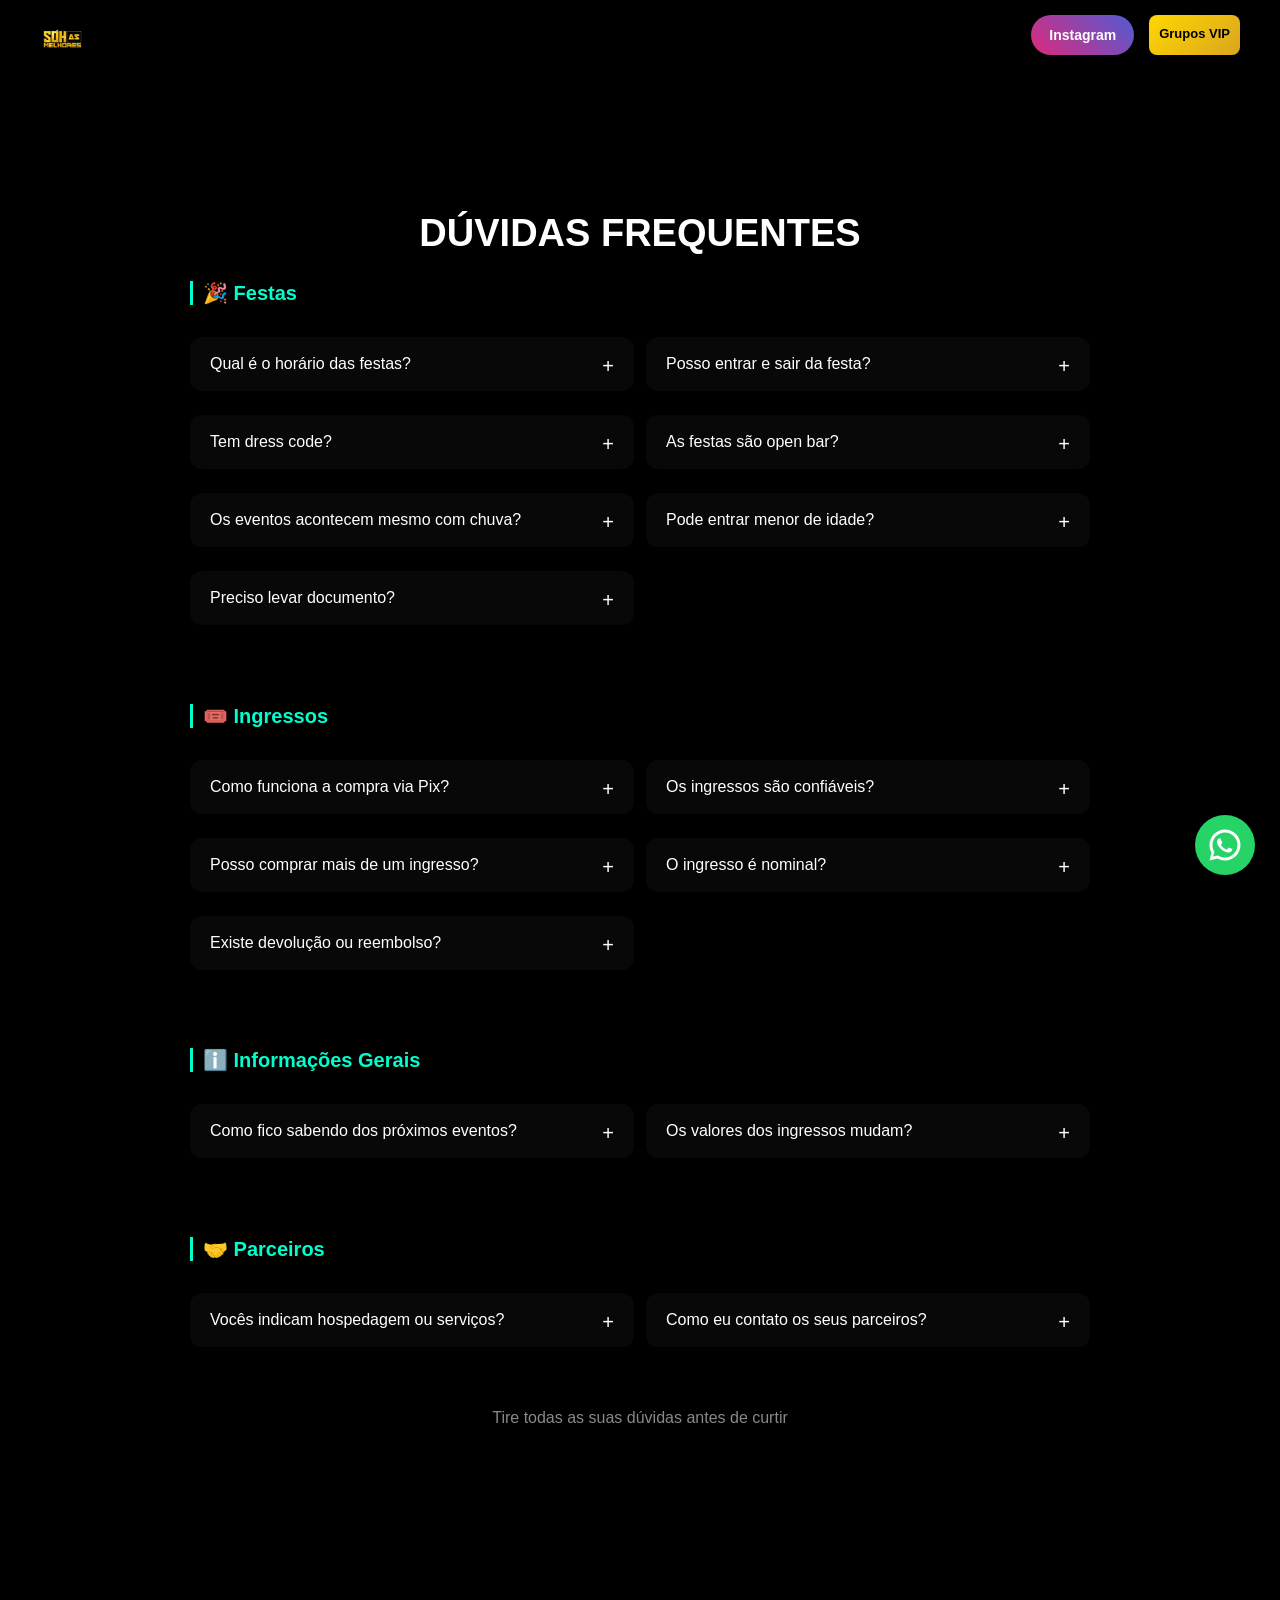
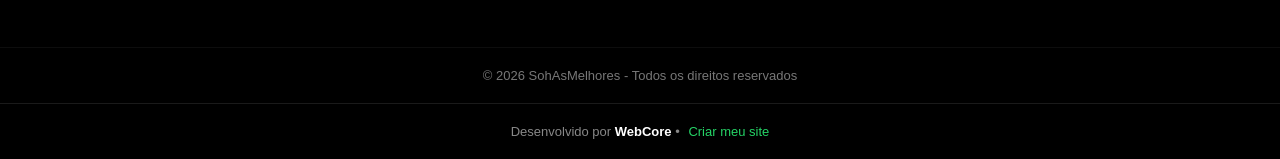
<file: faq.html>
<!DOCTYPE html>
<html lang="pt-br">
<head>
  <link rel="icon" type="image/png" sizes="32x32" href="images/favicon.png">
  <link rel="icon" type="image/png" sizes="16x16" href="images/favicon.png">
  <link rel="apple-touch-icon" href="images/favicon.png">
  
  <meta charset="UTF-8">
  <title>sohasmelhores</title>
  <link rel="stylesheet" href="style.css">
</head>
<body>

<!-- HEADER -->
<header>
  <a href="index.html">
    <img src="images/logo.png" class="logo" alt="Logo">
  </a>

  <div class="actions">
    <a href="https://instagram.com/sohasmelhores" target="_blank" class="insta-link">Instagram</a>
    <a href="https://linktr.ee/igor.eventos" class="btn">Grupos VIP</a>
  </div>
</header>

<section class="faq-page">

  <h1>DÚVIDAS FREQUENTES</h1>

  <!-- 🎉 FESTAS -->
  <div class="faq-categoria">
    <h2>🎉 Festas</h2>

    <div class="faq-box">
      <button>Qual é o horário das festas?</button>
      <div class="resposta">
        Os horários variam conforme o evento e o dia. Normalmente começam entre 14h (sunset) e 22h e podem ir até a manhã seguinte.
      </div>
    </div>

    <div class="faq-box">
      <button>Posso entrar e sair da festa?</button>
      <div class="resposta">
        Depende da política de cada evento. A maioria não permite reentrada após a saída.
      </div>
    </div>

    <div class="faq-box">
      <button>Tem dress code?</button>
      <div class="resposta">
        Sim, algumas festas possuem dress code específico. Recomendamos sempre conferir na descrição do evento.
      </div>
    </div>

    <div class="faq-box">
      <button>As festas são open bar?</button>
      <div class="resposta">
        Alguns eventos são open bar e outros não. Essa informação estará sempre detalhada na página do evento.
      </div>
    </div>

    <div class="faq-box">
      <button>Os eventos acontecem mesmo com chuva?</button>
      <div class="resposta">
        Sim. A maioria das festas acontece normalmente, mesmo em caso de chuva.
      </div>
    </div>

    <div class="faq-box">
      <button>Pode entrar menor de idade?</button>
      <div class="resposta">
        Não. Os eventos são destinados exclusivamente para maiores de 18 anos.
      </div>
    </div>

    <div class="faq-box">
      <button>Preciso levar documento?</button>
      <div class="resposta">
        Sim, é obrigatório apresentar documento original com foto na entrada.
      </div>
    </div>

  </div>

  <!-- 🎟️ INGRESSOS -->
  <div class="faq-categoria">
    <h2>🎟️ Ingressos</h2>

    <div class="faq-box">
      <button>Como funciona a compra via Pix?</button>
      <div class="resposta">
        Ao clicar em “comprar via Pix”, você será direcionado para o WhatsApp, onde finalizamos seu pedido de forma rápida e segura.
      </div>
    </div>

    <div class="faq-box">
      <button>Os ingressos são confiáveis?</button>
      <div class="resposta">
        Sim. Trabalhamos apenas com eventos oficiais e fornecedores verificados.
      </div>
    </div>

    <div class="faq-box">
      <button>Posso comprar mais de um ingresso?</button>
      <div class="resposta">
        Sim! Você pode adquirir ingressos para amigos ou grupos normalmente.
      </div>
    </div>

    <div class="faq-box">
      <button>O ingresso é nominal?</button>
      <div class="resposta">
        Na maioria dos eventos não é obrigatório, mas pode variar conforme a organização.
      </div>
    </div>

    <div class="faq-box">
      <button>Existe devolução ou reembolso?</button>
      <div class="resposta">
        Depende da política de cada evento. Recomendamos verificar antes da compra.
      </div>
    </div>

  </div>

  <!-- ℹ️ GERAIS -->
  <div class="faq-categoria">
    <h2>ℹ️ Informações Gerais</h2>

    <div class="faq-box">
      <button>Como fico sabendo dos próximos eventos?</button>
      <div class="resposta">
        Você pode acompanhar tudo pelo nosso site, Instagram e nos grupos VIP, onde divulgamos todas as novidades.
      </div>
    </div>

    <div class="faq-box">
      <button>Os valores dos ingressos mudam?</button>
      <div class="resposta">
        Sim. Os eventos trabalham com lotes, então os preços tendem a subir conforme as vendas avançam.
      </div>
    </div>

  </div>

  <!-- 🤝 PARCEIROS -->
  <div class="faq-categoria">
    <h2>🤝 Parceiros</h2>

    <div class="faq-box">
      <button>Vocês indicam hospedagem ou serviços?</button>
      <div class="resposta">
        Sim, contamos com parceiros selecionados para oferecer uma experiência completa.
      </div>
    </div>

    <div class="faq-box">
      <button>Como eu contato os seus parceiros?</button>
      <div class="resposta">
        Vocês podem entrar em contato conosco ou acessar cada perfil que esta na guia de Parceiro, de acordo com sua necessidade.
      </div>
    </div>

  </div>

</section>
    
<!-- WHATSAPP -->
<footer class="footer">
  <p>© 2026 SohAsMelhores - Todos os direitos reservados</p>
</footer>

<!-- ASSINATURA -->
<div class="assinatura-dev minimal">
  <p>
    Desenvolvido por <strong> WebCore </strong> •
    <a href="https://wa.me/5512988490983?text=Olá%20Kelvin,%20quero%20um%20site%20profissional!" target="_blank">
      Criar meu site
    </a>
  </p>
</div>

<!-- WHATSAPP -->
</footer>

<a href="https://wa.me/5513991603553?text=Olá,%20quero%20informações%20sobre%20os%20eventos!"
class="whatsapp-fixo" target="_blank">

<svg xmlns="http://www.w3.org/2000/svg" viewBox="0 0 32 32">
<path fill="white"
d="M16 .5C7.5.5.5 7.5.5 16c0 2.8.7 5.4 2 7.7L.5 31.5l8-2c2.2 1.2 4.7 1.9 7.5 1.9 8.5 0 15.5-7 15.5-15.5S24.5.5 16 .5zm0 28c-2.4 0-4.7-.6-6.7-1.8l-.5-.3-4.7 1.2 1.3-4.6-.3-.5C4.1 20.7 3.5 18.4 3.5 16 3.5 9.1 9.1 3.5 16 3.5S28.5 9.1 28.5 16 22.9 28.5 16 28.5zm6.9-8.5c-.4-.2-2.4-1.2-2.7-1.3-.4-.1-.6-.2-.9.2s-1 1.3-1.2 1.5-.5.3-.9.1c-.4-.2-1.6-.6-3-1.9-1.1-1-1.9-2.2-2.1-2.6s0-.6.2-.8c.2-.2.4-.5.6-.7.2-.2.2-.4.3-.6.1-.2 0-.5-.1-.7-.1-.2-.9-2.2-1.2-3-.3-.7-.6-.6-.9-.6h-.8c-.3 0-.7.1-1 .5s-1.3 1.2-1.3 3 1.3 3.6 1.5 3.9c.2.2 2.6 4 6.4 5.6.9.4 1.6.6 2.2.7.9.3 1.7.3 2.3.2.7-.1 2.4-1 2.7-2 .3-1 .3-1.9.2-2-.1-.1-.3-.2-.7-.4z" />
</svg>

<script src="script.js"></script>

</body>
</html>
</file>
<file: style.css>
body {
  margin: 0;
  font-family: Arial;
  background: #000;
  color: white;
  padding-top: 80px;
  overflow-x: hidden; /* 🔥 evita sumir botão */
}

/* FUNDO ESCURO */
.popup {
  position: fixed;
  top: 0;
  left: 0;
  width: 100%;
  height: 100%;
  background: rgba(0,0,0,0.7);

  display: flex;
  align-items: center;
  justify-content: center;

  z-index: 999;
}

/* CAIXA */
.popup-content {
  background: #111;
  padding: 30px;
  border-radius: 15px;
  text-align: center;
  width: 100%;
  max-width: 400px;
  color: #fff;
  position: relative;
}

/* BOTÃO FECHAR */
.fechar {
  position: absolute;
  top: 10px;
  right: 15px;
  cursor: pointer;
  font-size: 18px;
}

/* BOTÃO PRINCIPAL */
.btn-popup {
  display: block;
  margin: 20px 0;
  background: gold;
  color: #000;
  padding: 12px;
  border-radius: 8px;
  text-decoration: none;
  font-weight: bold;
}

/* TEXTO RECUSA */
.recusar {
  font-size: 12px;
  color: #aaa;
  cursor: pointer;
}

/* HEADER */
header {
  display: flex;
  justify-content: space-between;
  align-items: flex-start;

  padding: 15px 40px; /* mais equilibrado */
  box-sizing: border-box;

  background: rgba(0,0,0,0.9);
  backdrop-filter: blur(8px);

  position: fixed;
  top: 0;
  left: 0;
  width: 100%;

  z-index: 9999;
  transition: 0.3s;
}

/* QUANDO SCROLLAR */
header.scrolled {
  background: rgba(0,0,0,0.7);
  backdrop-filter: blur(12px);
}

/* LINK DO LOGO (IMPORTANTE PRA NÃO QUEBRAR) */
header a {
  display: flex;
  align-items: flex-start;
  text-decoration: none;
}

/* LOGO */
.logo {
  height: 45px;
  object-fit: contain;
  margin-top: 2px;
}

/* AÇÕES (lado direito) */
.actions {
  display: flex;
  align-items: flex-start;
  gap: 15px;
  z-index: 10000;
}

/* BOTÃO INSTA */
.insta-link {
  background: linear-gradient(45deg, #dd2a7b, #515bd4);
  color: #fff;
  padding: 10px 18px;
  border-radius: 25px;
  font-weight: bold;
  text-decoration: none;
  font-size: 14px;

  display: flex;
  align-items: center;
  gap: 8px;

  transition: 0.3s;
  height: 20px;
}

/* HOVER */
.insta-link:hover {
  transform: scale(1.05);
  box-shadow: 0 0 15px rgba(221,42,123,0.5);
}

/* BOTÃO VIP */
.btn {
  background: linear-gradient(135deg, gold, goldenrod);
  color: black;
  padding: 10px 18px;
  border-radius: 25px;
  text-decoration: none;
  font-weight: bold;
  font-size: 14px;
  transition: 0.3s;
  height: 20px;
}

/* HOVER */
.btn:hover {
  transform: scale(1.05);
  box-shadow: 0 0 15px rgba(255,215,0,0.4);
}


/* HERO */
.hero {
  position: relative;
  height: 100vh;

  display: flex;
  align-items: center;
  justify-content: center;
  text-align: center;

  overflow: hidden;

  margin-top: 80px; /* espaço do header */
}

/* LOGO COMO FUNDO (AGORA CERTO) */
.hero::before {
  content: "";
  position: absolute;
  inset: 0;
  pointer-events: none;

  background: url('images/logo.png') center no-repeat;
  background-size: contain; /* NÃO DISTORCE */

  background-position: 50% 30%;

  filter: blur(8px) brightness(0.4); /* DESFOQUE + ESCURO */
  transform: scale(1.2); /* evita bordas cortadas */

  z-index: 1;
}

/* TEXTO NA FRENTE */
.hero-texto {
  position: relative;
  z-index: 2;
  margin-top: -60px; /* sobe um pouco o texto */
}

.hero-texto h2 {
  font-size: 42px;
  color: #fff;
  font-weight: bold;
}

.hero-texto p {
  color: #ccc;
  margin-top: 10px;
}
/* ===== CARROSSEL FESTAS ===== */

.destaque-carrossel .card {
  position: relative;
  overflow: hidden;
  cursor: pointer;
}

/* OVERLAY PREMIUM */
.destaque-carrossel .acoes-card {
  position: absolute;
  top: 50%;
  left: 50%;
  transform: translate(-50%, 80%); /* começa escondido embaixo */

  width: 80%;
  display: flex;
  flex-direction: column;
  gap: 12px;

  opacity: 0;
  transition: all 0.4s ease;
  z-index: 3;
}

/* FUNDO COM BLUR */
.destaque-carrossel .card::after {
  content: "";
  position: absolute;
  inset: 0;
  background: rgba(0, 0, 0, 0.4);
  backdrop-filter: blur(6px);

  opacity: 0;
  transition: 0.4s;
  z-index: 2;
}

/* ATIVO */
.destaque-carrossel .card.ativo::after {
  opacity: 1;
}

.destaque-carrossel .card.ativo .acoes-card {
  opacity: 1;
  transform: translate(-50%, -50%); /* sobe pro centro */
}

/* BOTÕES */
.btn-card {
  padding: 12px;
  border-radius: 10px;
  text-align: center;
  font-weight: bold;
  text-decoration: none;
  font-size: 14px;

  transition: 0.2s;
}

/* GRADIENTE PREMIUM */
.ingresso {
  background: linear-gradient(90deg, #00ff88, #00ccff);
  color: #000;
}

/* WHATSAPP */
.pix {
  background: #25D366;
  color: #fff;
}

/* HOVER */
.btn-card:hover {
  transform: scale(1.05);
}

/* OVERLAY PREMIUM */
.destaque-carrossel .acoes-card {
  position: absolute;
  top: 50%;
  left: 50%;
  transform: translate(-50%, 80%); /* começa escondido embaixo */

  width: 80%;
  display: flex;
  flex-direction: column;
  gap: 12px;

  opacity: 0;
  transition: all 0.4s ease;
  z-index: 3;
}

/* FUNDO COM BLUR */
.destaque-carrossel .card::after {
  content: "";
  position: absolute;
  inset: 0;
  background: rgba(0, 0, 0, 0.4);
  backdrop-filter: blur(6px);

  opacity: 0;
  transition: 0.4s;
  z-index: 2;
}

/* ATIVO */
.destaque-carrossel .card.ativo::after {
  opacity: 1;
}

.destaque-carrossel .card.ativo .acoes-card {
  opacity: 1;
  transform: translate(-50%, -50%); /* sobe pro centro */
}

/* BOTÕES */
.btn-card {
  padding: 12px;
  border-radius: 10px;
  text-align: center;
  font-weight: bold;
  text-decoration: none;
  font-size: 14px;

  transition: 0.2s;
}

/* GRADIENTE PREMIUM */
.destaque-carrossel .ingresso {
  background: linear-gradient(90deg, goldenrod, gold);
  color: #000;
}

/* WHATSAPP */
.destaque-carrossel .pix {
  background: #00ccff;
  color: #000;
}
.destaque-carrossel .btn-card {
  border: 1px solid rgba(255,255,255,0.1);
  backdrop-filter: blur(6px);
}
/* HOVER */
.destaque-carrossel .pix {
  transform: scale(1.06);
  box-shadow: 0 0 20px rgba(255,255,255,0.2);
}

/* ===== CARROSSEL CORPUS CHRIST ===== */

.carrossel {
  display: flex;
  gap: 15px;
  overflow-x: auto;
  scroll-behavior: smooth;
  padding: 20px;
}

.carrossel-container {
  position: relative; 
}

.carrossel::-webkit-scrollbar {
  display: none;
}

/* ===== CARD ===== */
.card {
  min-width: 240px;   
  max-width: 240px;
  flex: 0 0 auto;     

  background: #111;
  border-radius: 12px;
  overflow: hidden;
  cursor: pointer;
  transition: 0.3s;
}

/* ===== IMAGEM ===== */
.card img {
  width: 100%;
  height: 210px;
  object-fit: cover;
  display: block;
}

.destaque-carrossel .card {
  min-width: 300px;
  max-width: 300px;
}

.destaque-carrossel .card img {
  height: 380px;
}

.destaque-carrossel h2 {
  font-size: 28px;
}

.destaque-carrossel {
  margin-bottom: 40px;
}

/* ===== INFO ===== */
.info {
  padding: 12px;
  background: #111;
}

/* ===== TEXTOS ===== */
.data {
  font-size: 12px;
  color: #aaa;
}

.info h3 {
  margin: 5px 0;
  font-size: 16px;
  color: #fff;
}

.local {
  font-size: 13px;
  color: #ccc;
}

/* ===== BOTÃO ===== */
.btn-card {
  display: block;
  margin-top: 10px;
  background: gold;
  color: black;
  text-align: center;
  padding: 8px;
  border-radius: 8px;
  text-decoration: none;
  font-weight: bold;
  transition: 0.3s;
}

.btn-card:hover {
  background: #ffd700;
}

/* ===== HOVER CARD ===== */
.card:hover {
  transform: translateY(-8px);
  box-shadow: 0 10px 25px rgba(255, 215, 0, 0.2);
}

/* BOTÕES */
.seta {
  position: absolute;
  top: 50%;                 
  transform: translateY(-50%); 
  z-index: 10;
  background: rgba(0,0,0,0.7);
  border: none;
  color: white;
  font-size: 25px;
  cursor: pointer;
  width: 45px;
  height: 45px;
  padding: 10px;
  border-radius: 50%;
  display: flex;
  align-items: center;
  justify-content: center;
}

.esquerda {
  left: 10px;
}

.direita {
  right: 10px;
}

.seta:hover {
  background: gold;
  color: black;
}

/* MENU LATERAL */
.menu {
  position: fixed;
  right: -300px;
  top: 0;
  width: 250px;
  height: 100%;
  background: #111;
  padding: 20px;
  transition: 0.3s;
}

.menu a {
  display: block;
  margin: 15px 0;
  color: white;
  text-decoration: none;
}

.menu.active {
  right: 0;
}

.menu-btn {
  background: none;
  color: white;
  font-size: 20px;
  border: none;
}

/* ===== CONTAINER ===== */
.parceiros {
  display: grid;
  grid-template-columns: repeat(4, 1fr);
  gap: 20px;
}

/* RESPONSIVO */
@media (max-width: 900px) {
  .parceiros {
    grid-template-columns: repeat(2, 1fr);
  }
}

@media (max-width: 500px) {
  .parceiros {
    grid-template-columns: 1fr;
  }
}

/* ===== CARD ===== */
.card-parceiro {
  position: relative;
  overflow: hidden;
  border-radius: 16px;
  cursor: pointer;

  background: rgba(255,255,255,0.03);
  border: 1px solid rgba(255,255,255,0.08);

  transition: transform 0.35s ease, box-shadow 0.35s ease;

  opacity: 0;
  transform: translateY(40px) scale(0.98);
  animation: aparecer 0.6s ease forwards;
}

/* delay em cascata */
.card-parceiro:nth-child(2) { animation-delay: 0.1s; }
.card-parceiro:nth-child(3) { animation-delay: 0.2s; }
.card-parceiro:nth-child(4) { animation-delay: 0.3s; }

/* ===== IMAGEM ===== */
.card-parceiro img {
  width: 100%;
  height: 200px;
  object-fit: cover;
  transition: transform 0.4s ease;
}

/* hover leve */
.card-parceiro:hover {
  transform: translateY(-5px) scale(1.01);
  box-shadow:
    0 10px 30px rgba(0,0,0,0.4),
    0 0 15px gold;
}

.card-parceiro:hover img {
  transform: scale(1.05);
}

/* ativo (clicado) */
.card-parceiro.ativo {
  transform: scale(1.03);
}

.card-parceiro.ativo img {
  transform: scale(1.08);
}

/* ===== BORDA PREMIUM ===== */
.card-parceiro::before {
  content: "";
  position: absolute;
  inset: 0;
  border-radius: 16px;

  border: 1px solid rgba(255,255,255,0.15);

  opacity: 0;
  transition: 0.4s;
}

.card-parceiro:hover::before {
  opacity: 1;
  box-shadow:
    0 10px 30px rgba(0,0,0,0.4),
    0 0 20px rgba(255,255,255,0.1);
}
/* ===== OVERLAY (BLUR) ===== */
.card-parceiro::after {
  content: "";
  position: absolute;
  inset: 0;
  background: rgba(10,10,10,0.55);
  backdrop-filter: blur(10px);

  opacity: 0;
  transition: opacity 0.4s;
  z-index: 2;
}

.card-parceiro.ativo::after {
  opacity: 1;
}

/* ===== AÇÕES ===== */
.acoes-parceiro {
  position: absolute;
  top: 50%;
  left: 50%;
  transform: translate(-50%, 80%);
  width: 85%;

  opacity: 0;
  text-align: center;
  z-index: 3;

  transition: all 0.45s cubic-bezier(0.22, 1, 0.36, 1);
}

.card-parceiro.ativo .acoes-parceiro {
  opacity: 1;
  transform: translate(-50%, -50%);
}

/* ===== TEXTO ===== */
.card-parceiro .info {
  position: absolute;
  bottom: 10px;
  left: 15px;

  color: #fff;
  font-weight: bold;
  font-size: 14px;
  letter-spacing: 0.5px;

  text-shadow: 0 2px 10px rgba(0,0,0,0.8);
  z-index: 2;
}

/* ===== BOTÕES ===== */
.btn-parceiro {
  display: block;
  margin-top: 10px;
  padding: 12px;

  border-radius: 10px;
  font-weight: 600;
  text-decoration: none;

  background: linear-gradient(135deg, #00ff88, #00ccff);
  color: #000;

  box-shadow: 0 0 15px rgba(0,255,150,0.4);
  transition: transform 0.2s ease;
}

.btn-parceiro:hover {
  transform: scale(1.05);
}

/* whatsapp */
.btn-parceiro:nth-child(2) {
  background: #25D366;
  color: #fff;
  box-shadow: 0 0 10px rgba(37,211,102,0.6);
}

/* ===== ANIMAÇÃO ===== */
@keyframes aparecer {
  to {
    opacity: 1;
    transform: translateY(0) scale(1);
  }
}
/* WHATSAPP */
.whatsapp-fixo{
position:fixed;
bottom:25px;
right:25px;
background:#25D366;
width:60px;
height:60px;
display:flex;
align-items:center;
justify-content:center;
border-radius:50%;
box-shadow:0 4px 12px rgba(0,0,0,0.4);
z-index:999;
transition:0.3s;
}

.whatsapp-fixo svg{
width:32px;
height:32px;
}

.whatsapp-fixo:hover{
transform:scale(1.1);
}

@media (max-width: 900px) {
  .parceiros {
    grid-template-columns: repeat(2, 1fr);
  }
}

@media (max-width: 500px) {
  .parceiros {
    grid-template-columns: 1fr;
  }
}

/* MODAL */

/* FUNDO */
.modal {
  display: none;
  position: fixed;
  inset: 0;
  z-index: 999;
  overflow-y: auto;
}

.modal-overlay {
  position: absolute;
  inset: 0;
  background: rgba(0,0,0,0.85);
}

/* CAIXA */
.modal-content {
  position: relative;
  margin: 10% auto;
  width: 100%;
  max-width: 420px;
  max-height: 80vh;
  border-radius: 16px;
  overflow: auto;
}
  .modal-content {
  background: linear-gradient(
    180deg,
    rgba(20,20,20,0.95),
    rgba(10,10,10,1)
  );

  border: 1px solid rgba(238, 255, 0, 0.322);
  box-shadow: 0 10x 30px rgba(0,0,0,0.6);

  animation: subir 0.3s ease;
}

/* ANIMAÇÃO */
@keyframes subir {
  from {
    transform: translateY(40px);
    opacity: 0;
  }
  to {
    transform: translateY(0);
    opacity: 1;
  }
}

/* FECHAR */
.fechar {
  position: absolute;
  top: 15px;
  right: 20px;
  font-size: 24px;
  cursor: pointer;
  z-index: 2;
}

/* BANNER */
.banner {
  position: relative;
  height: 150px;
  background: linear-gradient(to top, #000, #111);
}

.banner img {
  width: 100%;
  height: 100%;
  object-fit: cover;
  opacity: 0.4;
}

.banner .overlay {
  position: absolute;
  inset: 0;
  background: linear-gradient(to top, #000, transparent);
}

.banner h2 {
  position: absolute;
  bottom: 50px;
  left: 20px;
  font-size: 18px;
}

.banner p {
  position: absolute;
  bottom: 15px;
  left: 20px;
  font-size: 12px;
  color: #ccc;
}

/* ABAS */
.tabs {
  display: flex;
  justify-content: center;
  gap: 10px;
  padding: 15px;
  flex-wrap: wrap;
}

.tabs button {
  padding: 6px 10px;
  border-radius: 20px;
  border: none;
  background: #222;
  color: #fff;
  cursor: pointer;
  opacity: 0.6;
  transition: 0.2s;
  font-size: 12px;
}

.tabs button:hover {
  background: goldenrod;
  color: #000;
}

.tabs button.ativo {
  opacity: 1;
  background: goldenrod;
  color: #000;
}

/* CONTEÚDO */
#conteudo {
  padding: 12px;
  font-size: 13px;
  line-height: 1.4;
}

.dia {
  display: none;
}

.dia.ativo {
  display: block;
}

/* TEXTO */
#conteudo p {
  margin: 8px 0;
  color: #ddd;
  margin-bottom: 10px;
}

/* BOTÕES */
.acoes {
  padding: 20px;
}

.btn {
  display: block;
  padding: 10px;
  text-align: center;
  border-radius: 8px;
  margin-bottom: 10px;
  text-decoration: none;
  font-weight: bold;
  font-size: 13px;
  line-height: 1.4;
}

/* INGRESSO */
.ingresso {
  background: linear-gradient(90deg, goldenrod, goldenrod);
  color: #000;
}

/* WHATS */
.whatsapp {
  background: #00ccff;
  color: #000;
}

.insta-section {
  padding: 60px 20px;
  background: #000;
  text-align: center;
}

/* IMAGEM */
.insta-banner {
  max-width: 1000px;
  margin: 0 auto 30px;
  border-radius: 16px;
  overflow: hidden;
}

.insta-banner img {
  width: 100%;
  height: 300px;
  object-fit: cover;
}

/* TEXTO */
.insta-texto h2 {
  color: #fff;
  font-size: 28px;
  margin-bottom: 10px;
}

.insta-texto p {
  color: #aaa;
  margin-bottom: 30px;
}

/* ===== INSTAGRAM SECTION ===== */
.insta-section {
  padding: 80px 20px;
  background: #000;
}

/* CONTAINER LADO A LADO */
.insta-container {
  display: flex;
  justify-content: center;
  align-items: center;
  max-width: 800px;
  margin: 0 auto;
  text-align: center;
}

/* ===== LADO ESQUERDO (CENTRALIZADO) ===== */
.insta-left {
  display: flex;
  flex-direction: column;
  align-items: center;
  justify-content: center;
  text-align: center;
  max-width: 500px;
  margin: 0 auto;
}

/* LOGO */
.insta-logo {
  width: 80px;
  height: 80px;
  border-radius: 50%;
  object-fit: cover;
  margin-bottom: 20px;
  opacity: 0.9;
  box-shadow: 0 0 20px rgba(255,255,255,0.15);
}

/* TÍTULO */
.insta-left h2 {
  color: #fff;
  font-size: 30px;
  margin-bottom: 15px;
  line-height: 1.2;
}

/* TEXTO */
.insta-left p {
  color: #aaa;
  max-width: 400px;
  margin-bottom: 25px;
  line-height: 1.6;
}

/* PERFIL */
.insta-perfil {
  margin-bottom: 25px;
}

.insta-perfil strong {
  display: block;
  color: #fff;
  font-size: 16px;
}

.insta-perfil span {
  color: #888;
  font-size: 14px;
}

/* BOTÃO */
.btn-seguir {
  display: inline-block;
  padding: 12px 24px;
  border-radius: 12px;
  background: linear-gradient(135deg, #833AB4, #C13584);
  color: #fff;
  font-weight: bold;
  text-decoration: none;
  transition: 0.3s;
}

.btn-seguir:hover {
  transform: scale(1.05);
  box-shadow: 0 0 20px rgba(193,53,132,0.4);
}

/* ===== LADO DIREITO ===== */
.insta-feed {
  width: 100%;
}

/* GRID INSTAGRAM */
.insta-grid {
  display: grid;
  grid-template-columns: repeat(3, 1fr);
  gap: 10px;
}

.insta-grid img {
  width: 100%;
  height: 120px;
  object-fit: cover;
  border-radius: 8px;
  transition: 0.3s;
}

.insta-grid img:hover {
  transform: scale(1.05);
  filter: brightness(0.8);
}

/* ===== RESPONSIVO ===== */
@media (max-width: 900px) {
  .insta-container {
    grid-template-columns: 1fr;
    text-align: center;
  }
}

/* ===== FAQ PREVIEW ===== */

.faq-preview {
  padding: 100px 20px 80px;
  text-align: center;
  background: #000;
}

.faq-preview h2 {
  font-size: 34px;
  color: #fff;
  margin-bottom: 10px;
}

.faq-preview .sub {
  color: #aaa;
  margin-bottom: 50px;
  font-size: 15px;
}

/* 🔥 GRID 2 COLUNAS */
.faq-list {
  max-width: 900px;
  margin: 0 auto 40px;

  display: grid;
  grid-template-columns: repeat(2, 1fr);
  gap: 15px;
}

/* CARD */
.faq-item {
  background: rgba(255,255,255,0.04);
  border-radius: 14px;
  padding: 20px;
  text-align: left;

  border: 1px solid rgba(255,255,255,0.05);

  transition: 0.3s;
}

/* HOVER */
.faq-item:hover {
  background: rgba(255,255,255,0.07);
  transform: translateY(-2px);
}

/* PERGUNTA */
.faq-item h3 {
  color: #fff;
  font-size: 17px;
  margin-bottom: 8px;
  font-weight: 600;
}

/* RESPOSTA */
.faq-item p {
  color: #aaa;
  font-size: 14px;
  line-height: 1.5;
}

/* BOTÃO */
.btn-faq {
  display: inline-block;
  padding: 12px 26px;
  border-radius: 25px;

  background: linear-gradient(135deg, gold, goldenrod);
  color: #000;

  font-weight: bold;
  text-decoration: none;

  transition: 0.3s;
}

/* HOVER */
.btn-faq:hover {
  transform: scale(1.05);
  box-shadow: 0 0 15px rgba(255,215,0,0.4);
}

/* 📱 RESPONSIVO (celular = 1 coluna) */
@media (max-width: 700px) {
  .faq-list {
    grid-template-columns: 1fr;
  }
}
/* ===== FAQ PAGE ===== */

/* ===== PÁGINA ===== */
.faq-page {
  padding: 100px 20px;
  max-width: 900px;
  margin: 0 auto;
  color: #fff;
}

/* TÍTULO PRINCIPAL */
.faq-page h1 {
  text-align: center;
  font-size: 38px;
  margin-bottom: 10px;
}

.faq-page::after {
  content: "Tire todas as suas dúvidas antes de curtir";
  display: block;
  text-align: center;
  color: #888;
  margin-bottom: 60px;
}

/* ===== CATEGORIA ===== */
.faq-categoria {
  margin-bottom: 50px;
  display: grid;
  grid-template-columns: 1fr 1fr;
  gap: 12px;
  align-items: start;
}

.faq-categoria h2 {
  font-size: 20px;
  margin-bottom: 20px;
  color: #00ffcc;
  border-left: 3px solid #00ffcc;
  padding-left: 10px;
  grid-column: span 2;
}

/* ===== BOX ===== */
.faq-box {
  background: rgba(255,255,255,0.03);
  border-radius: 12px;
  margin-bottom: 12px;
  padding: 0 20px;
  transition: 0.3s;
  align-items: start;
}

/* HOVER */
.faq-box:hover {
  background: rgba(255,255,255,0.05);
}

/* BOTÃO */
.faq-box button {
  width: 100%;
  background: none;
  border: none;
  color: #fff;
  text-align: left;
  padding: 18px 0;
  font-size: 16px;
  cursor: pointer;
  position: relative;
}

/* ÍCONE + */
.faq-box button::after {
  content: "+";
  position: absolute;
  right: 0;
  font-size: 20px;
  transition: 0.3s;
}

/* RESPOSTA */
.resposta {
  max-height: 0;
  overflow: hidden;
  color: #aaa;
  font-size: 14px;
  line-height: 1.6;
  transition: all 0.4s ease;
}

/* ATIVO */
.faq-box.ativo {
  background: rgba(255,255,255,0.06);
}

.faq-box.ativo .resposta {
  max-height: 500px;
  padding-bottom: 15px;
}

/* TROCA + POR - */
.faq-box.ativo button::after {
  content: "−";
}

@media (max-width: 768px) {
  .faq-categoria {
    grid-template-columns: 1fr;
  }
}

.footer {
  width: 100%;
  padding: 20px 0;
  margin-top: 60px;

  text-align: center;
  color: #777;
  font-size: 13px;

  background: transparent; /* ou #000 */
  border-top: 1px solid rgba(255, 255, 255, 0.05);

  display: flex;
  justify-content: center;
  align-items: center;
}

.footer p {
  margin: 0;
}

body {
  display: flex;
  flex-direction: column;
  min-height: 100vh;
}

footer {
  margin-top: auto;
}

.titulo-com-botoes {
  display: flex;
  justify-content: space-between;
  align-items: center; /* 🔥 alinha perfeitamente na mesma linha */
  margin: 0 40px 20px 40px;
}

.whatsapp-topo {
  display: flex;
  gap: 12px;
}

.btn-whats {
  background: #25D366;
  color: #fff;
  padding: 10px 18px;
  border-radius: 25px;
  text-decoration: none;
  font-weight: 600;
  transition: 0.3s;
}

.btn-whats:hover {
  background: #1ebe5d;
  transform: scale(1.05);
}

.btn-whats.outline {
  background: #25D366;
  color: #fff;
}

.btn-whats.outline:hover {
  background: #25D366;
  color: #fff;
}

.assinatura-dev.minimal {
  text-align: center;
  padding: 20px 10px;
  font-size: 13px;
  color: #888;
  border-top: 1px solid rgba(255,255,255,0.1); /* se fundo for escuro */
}

.assinatura-dev.minimal p {
  margin: 0;
}

.assinatura-dev.minimal strong {
  color: #fff; /* destaque no nome */
  font-weight: 600;
}

.assinatura-dev.minimal a {
  color: #25D366;
  text-decoration: none;
  font-weight: 500;
  margin-left: 5px;
  transition: 0.3s;
}

.assinatura-dev.minimal a:hover {
  color: #1ebe5d;
  text-decoration: underline;
}
</file>
